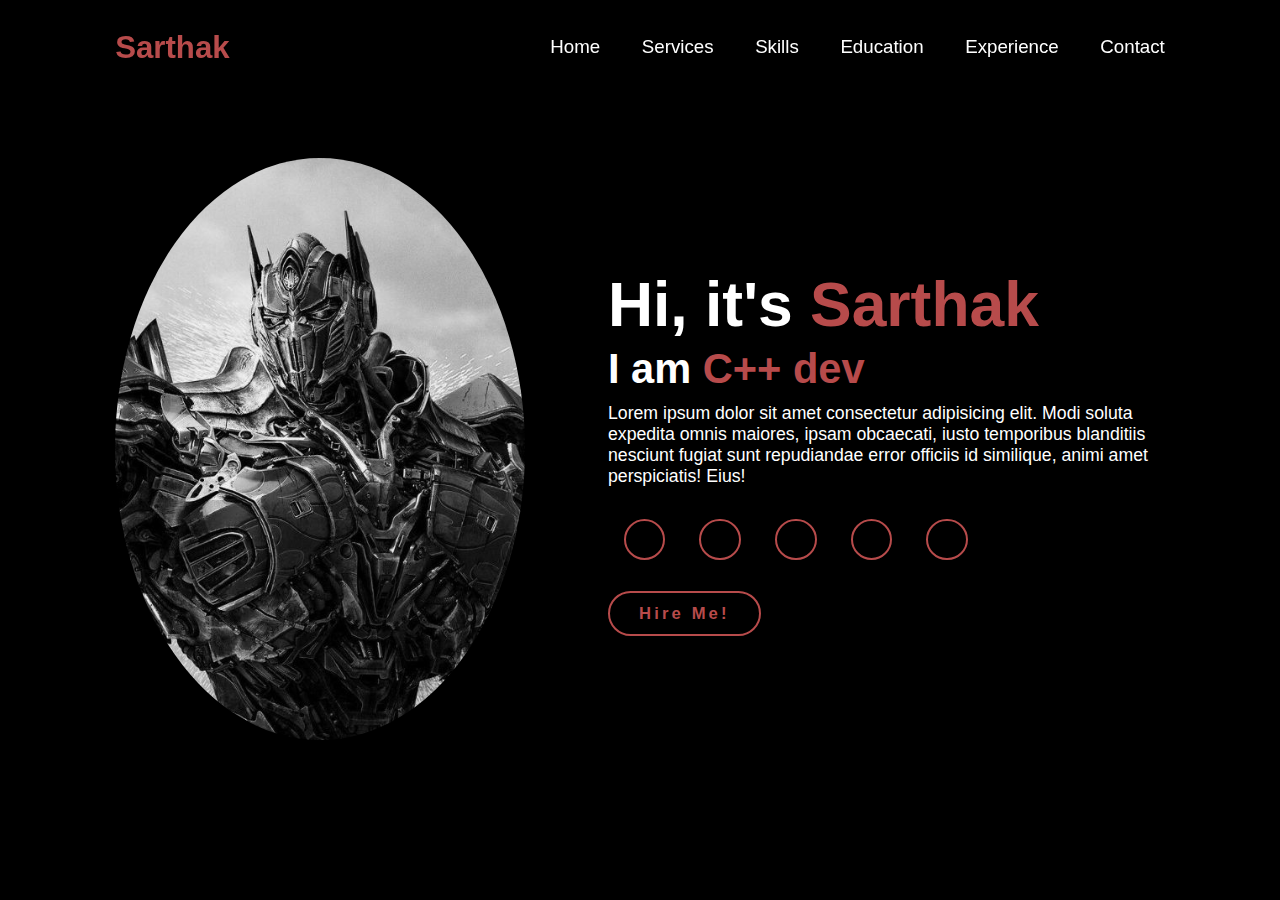
<file: porto/index.html>
<!DOCTYPE html>
<html lang="en">
  <head>
    <meta charset="UTF-8" />
    <meta name="viewport" content="width=device-width, initial-scale=1.0" />
    <link
      rel="stylesheet"
      href="https://cdnjs.cloudflare.com/ajax/libs/font-awesome/6.5.1/css/all.min.css"
      integrity="sha512-DTOQO9RWCH3ppGqcWaEA1BIZOC6xxalwEsw9c2QQeAIftl+Vegovlnee1c9QX4TctnWMn13TZye+giMm8e2LwA=="
      crossorigin="anonymous"
      referrerpolicy="no-referrer"
    />
    <link rel="stylesheet" href="style.css" />
    <title>Portfolio</title>
  </head>
  <body>
    <header>
      <a href="#" class="logo">Sarthak</a>
      <div class="menu-toggle" id="menu-toggle">
        <i class="fa fa-bars"></i>
      </div>
      <nav>
        <a href="#" class="active">Home</a>
        <a href="#">Services</a>
        <a href="#">Skills</a>
        <a href="#">Education</a>
        <a href="#">Experience</a>
        <a href="#">Contact</a>
      </nav>
    </header>
    <section class="home">
      <div class="home-img"><img src="optimumpride.jpg" alt="" /></div>
      <div class="home-content">
        <h1>Hi, it's <span>Sarthak</span></h1>
        <h3 class="typing-text">I am <span></span></h3>
        <p>
          Lorem ipsum dolor sit amet consectetur adipisicing elit. Modi soluta
          expedita omnis maiores, ipsam obcaecati, iusto temporibus blanditiis
          nesciunt fugiat sunt repudiandae error officiis id similique, animi
          amet perspiciatis! Eius!
        </p>
        <div class="social-icons">
          <a href="#"><i class="fa-brands fa-linkedin"></i></a>
          <a href="#"><i class="fa-brands fa-github"></i></a>
          <a href="#"><i class="fa-brands fa-x-twitter"></i></a>
          <a href="#"><i class="fa-brands fa-instagram"></i></a>
          <a href="#"><i class="fa-brands fa-facebook"></i></a>
        </div>
        <a href="#" class="btn">Hire Me!</a>
      </div>
    </section>
    <script src="script.js"></script>
  </body>
</html>
</file>
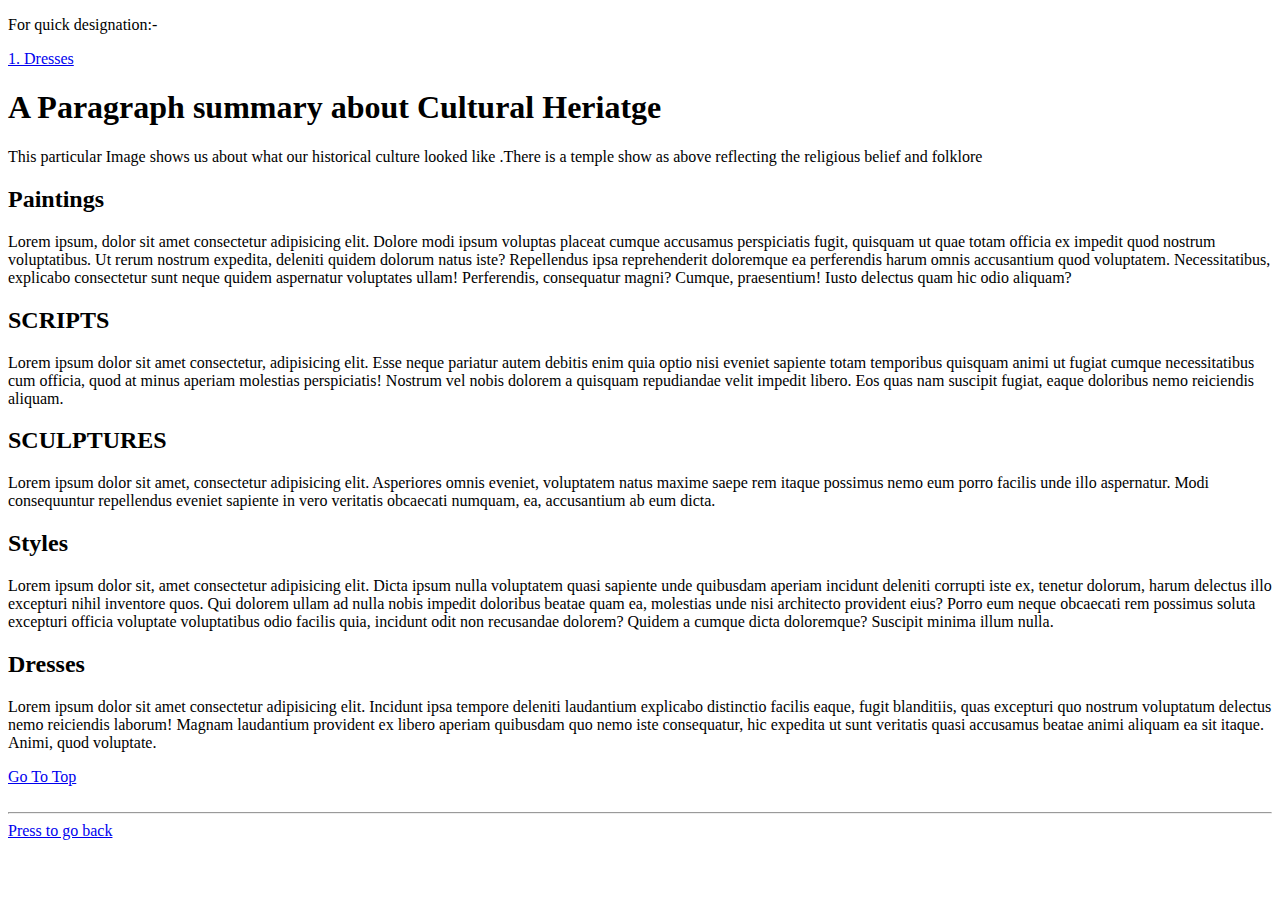
<file: HTML/extra/lol.html>
<!DOCTYPE html>
<html>
    <head>
        <title>
            Cultural Information 
        </title>
    </head>
    <body>
        <p >For quick designation:-</p><a href="#Dresses">1. Dresses</a>
        <h1>A Paragraph summary about Cultural Heriatge</h1>
        <p>This particular Image shows us about what our historical culture looked like .There is a temple show as above reflecting the religious belief and folklore 
        <h2>Paintings</h2>
        <p>Lorem ipsum, dolor sit amet consectetur adipisicing elit. Dolore modi ipsum voluptas placeat cumque accusamus perspiciatis fugit, quisquam ut quae totam officia ex impedit quod nostrum voluptatibus. Ut rerum nostrum expedita, deleniti quidem dolorum natus iste? Repellendus ipsa reprehenderit doloremque ea perferendis harum omnis accusantium quod voluptatem. Necessitatibus, explicabo consectetur sunt neque quidem aspernatur voluptates ullam! Perferendis, consequatur magni? Cumque, praesentium! Iusto delectus quam hic odio aliquam?</p>
        </p>
        <h2>SCRIPTS </h2>
        <P>Lorem ipsum dolor sit amet consectetur, adipisicing elit. Esse neque pariatur autem debitis enim quia optio nisi eveniet sapiente totam temporibus quisquam animi ut fugiat cumque necessitatibus cum officia, quod at minus aperiam molestias perspiciatis! Nostrum vel nobis dolorem a quisquam repudiandae velit impedit libero. Eos quas nam suscipit fugiat, eaque doloribus nemo reiciendis aliquam.

        </P>
        <h2>SCULPTURES</h2>
        <p>Lorem ipsum dolor sit amet, consectetur adipisicing elit. Asperiores omnis eveniet, voluptatem natus maxime saepe rem itaque possimus nemo eum porro facilis unde illo aspernatur. Modi consequuntur repellendus eveniet sapiente in vero veritatis obcaecati numquam, ea, accusantium ab eum dicta.

        </p>
        <h2>Styles</h2>
        <p>Lorem ipsum dolor sit, amet consectetur adipisicing elit. Dicta ipsum nulla voluptatem quasi sapiente unde quibusdam aperiam incidunt deleniti corrupti iste ex, tenetur dolorum, harum delectus illo excepturi nihil inventore quos. Qui dolorem ullam ad nulla nobis impedit doloribus beatae quam ea, molestias unde nisi architecto provident eius? Porro eum neque obcaecati rem possimus soluta excepturi officia voluptate voluptatibus odio facilis quia, incidunt odit non recusandae dolorem? Quidem a cumque dicta doloremque? Suscipit minima illum nulla.

        </p>
        <h2 id="Dresses">Dresses </h2>
        <p>Lorem ipsum dolor sit amet consectetur adipisicing elit. Incidunt ipsa tempore deleniti laudantium explicabo distinctio facilis eaque, fugit blanditiis, quas excepturi quo nostrum voluptatum delectus nemo reiciendis laborum! Magnam laudantium provident ex libero aperiam quibusdam quo nemo iste consequatur, hic expedita ut sunt veritatis quasi accusamus beatae animi aliquam ea sit itaque. Animi, quod voluptate.

        </p>
        <a href="#">Go To Top</a><br>
   
   
   
   
   
   
    </body>
    <br>
    <hr>

    <a href="img.html">Press to go back </a>
</html>
</file>
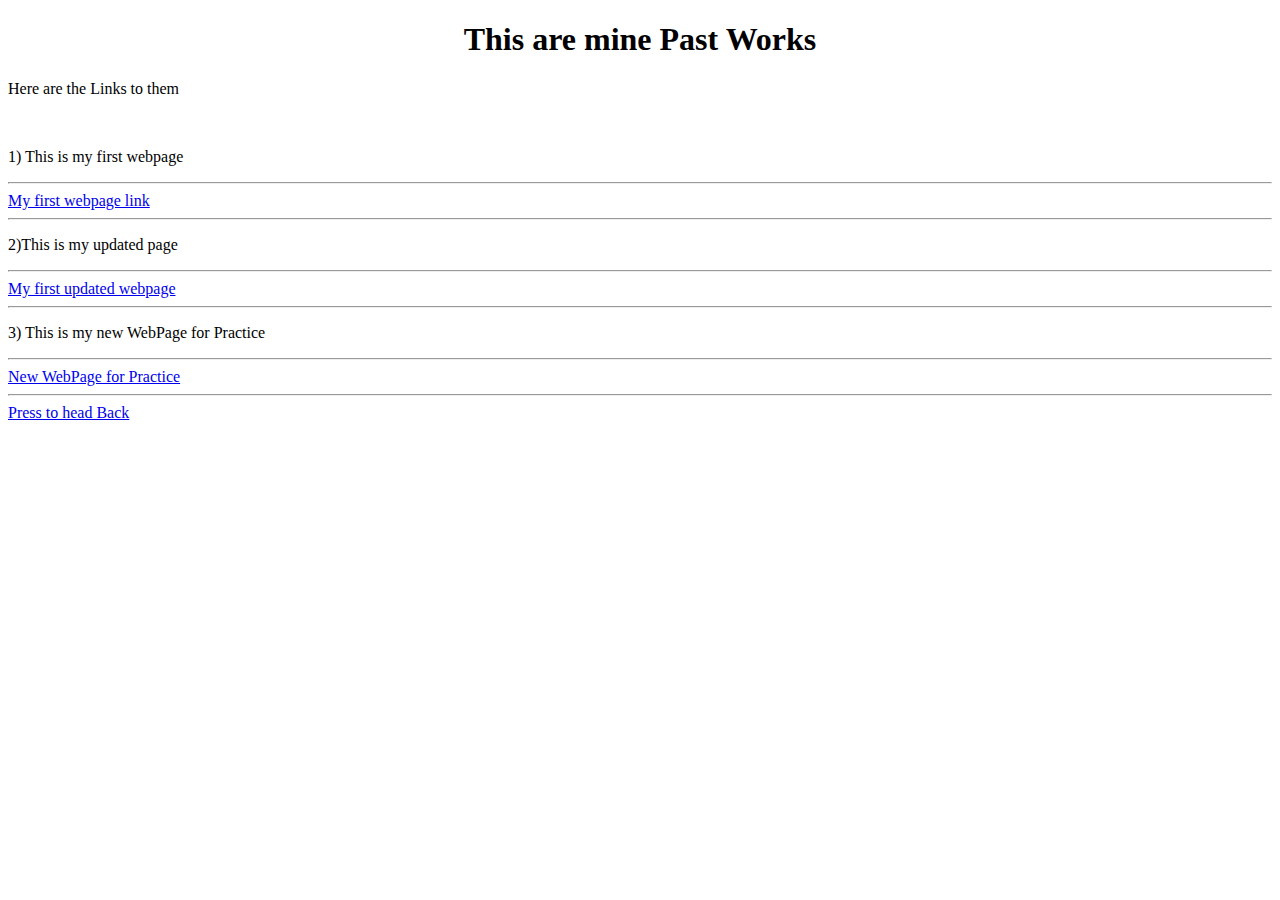
<file: HTML/extra/PYTHA.html>
<!DOCTYPE HTML>
<HTML>
<HEAD>

<TITLE>My Second Webpage</TITLE>
</HEAD>
<body>

	<h1 align=center >This are mine Past Works</h1>
	<p>Here are the Links to them</p><br>
	
	<p>1) This is my first webpage</p>
	<hr>
	<a href="sarthak.html">My first webpage link</a><br>
	<hr>
	<p>2)This is my updated page </p>
	<hr>
	<a href="sarthak2.html">My first updated webpage</a><br>
	<hr>
	<p>3) This is my new WebPage for Practice</p>
	<hr>
	<a href="return.html">New WebPage for Practice</a>
	<hr>
	<a href="/comp/index.html">Press to head Back</a>
</HTML>
</file>
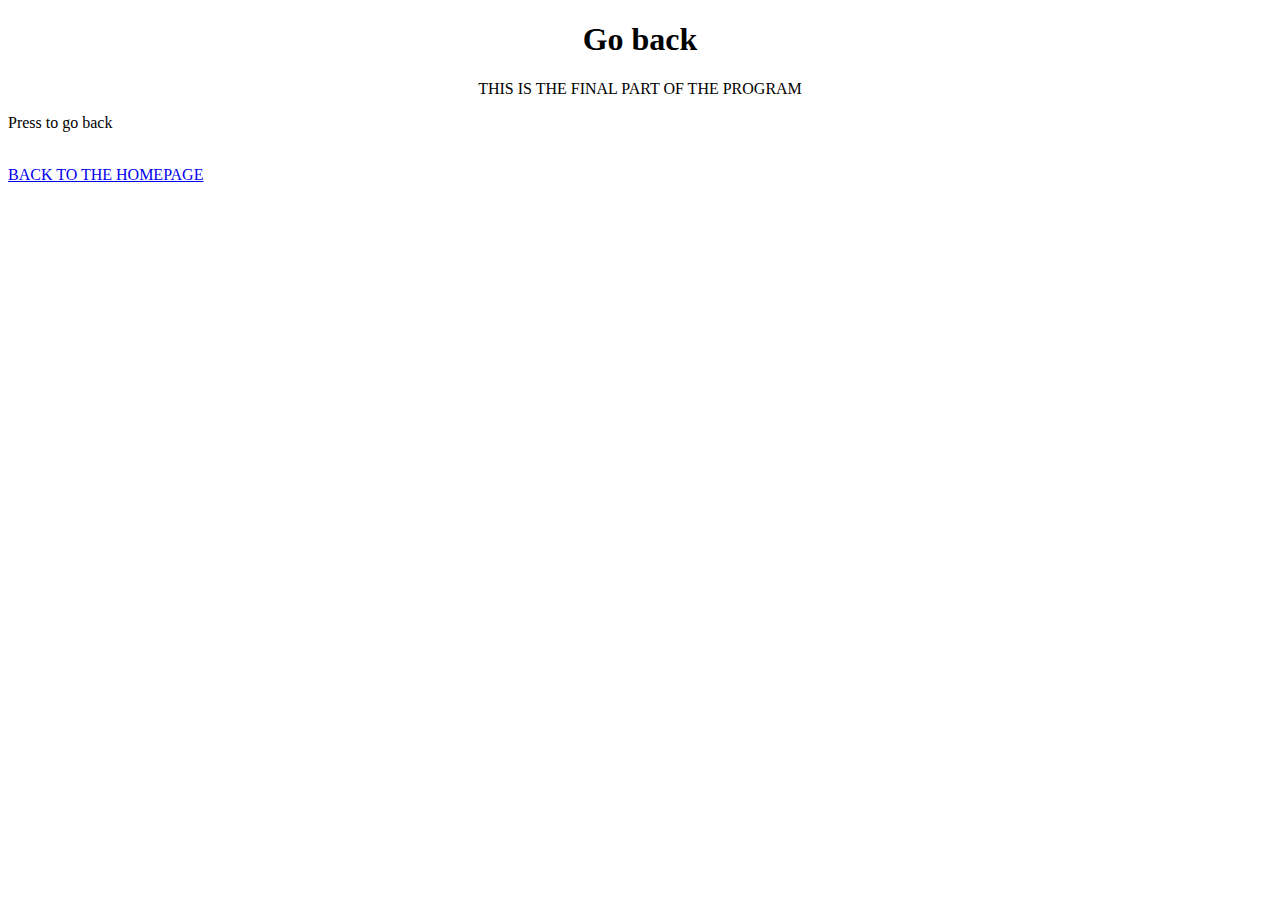
<file: HTML/extra/return.html>
<!DOCTYPE html>
<html>
  <head>
    <title>send back link</title>
    <h1 align="center">Go back</h1>
    <p align="center">THIS IS THE FINAL PART OF THE PROGRAM</p>
    <p>Press to go back</p>
    <br />

    <a href="PYTHA.html">BACK TO THE HOMEPAGE </a>
  </head>
</html>
</file>
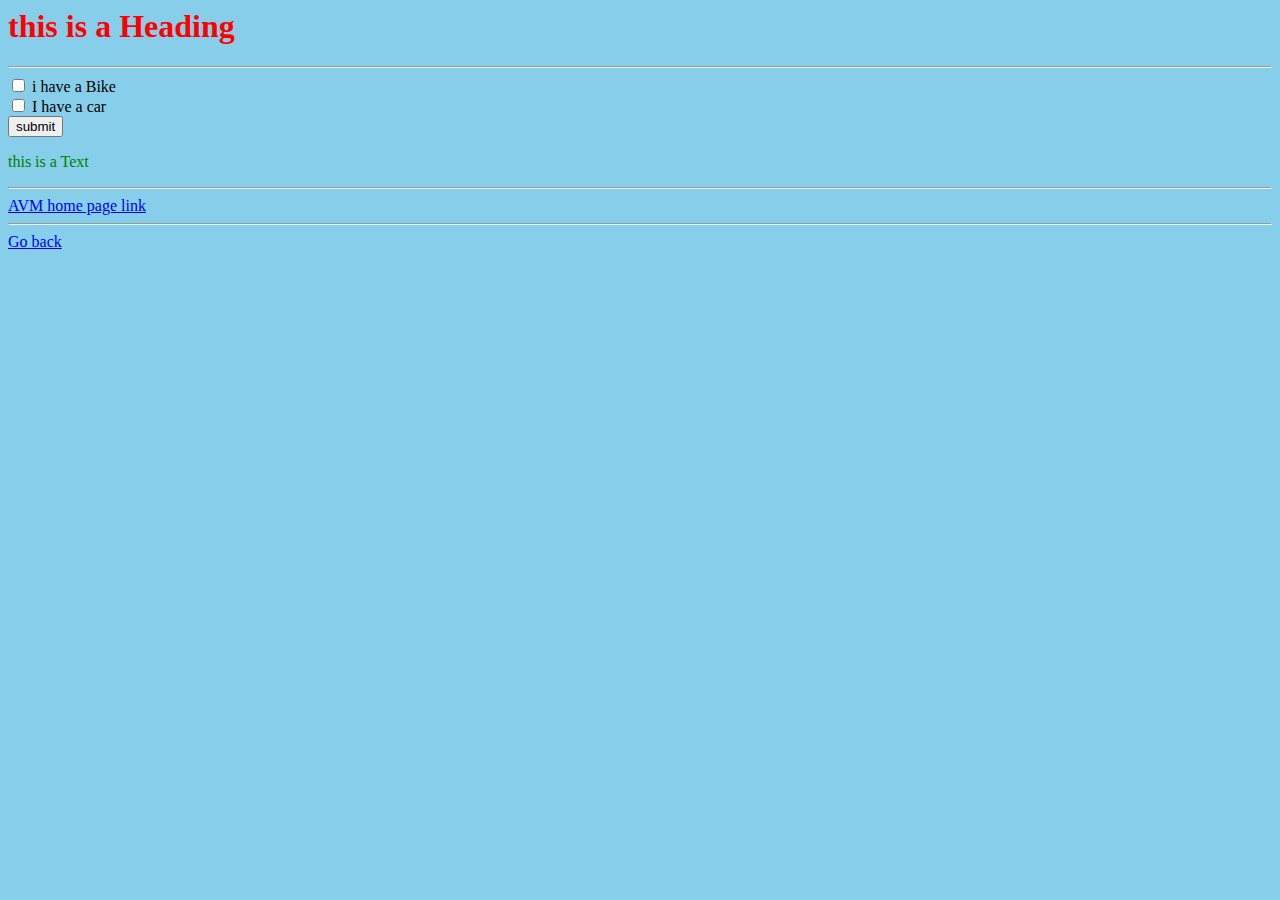
<file: HTML/extra/sarthak.html>
<HTML>

<head> 

	<style>
	body {background-color:skyblue;}
	h1{color:red;}
	p{color:green;}

	
	</style>

</head> 			
<body>

<h1>this is a Heading</h1>


<hr>
<form action="sarthak.html" >

<input type="checkbox" id="vehicle" name="vehicle" value="Bike">
<label for="vehicle1">i have a Bike</label><br>

<input type="checkbox" id="vehicle2" name="vehicle2" value="car">
<label for="vehicle2">I have  a car</label><br>

<input type="submit" value="submit">


</form>
<p>this is a Text</p>
<hr>

<a href="https://www.avm.edu.np/">AVM home page link</a>
<hr>
<a href="PYTHA.html"> Go back</a>


</HTML>
</file>
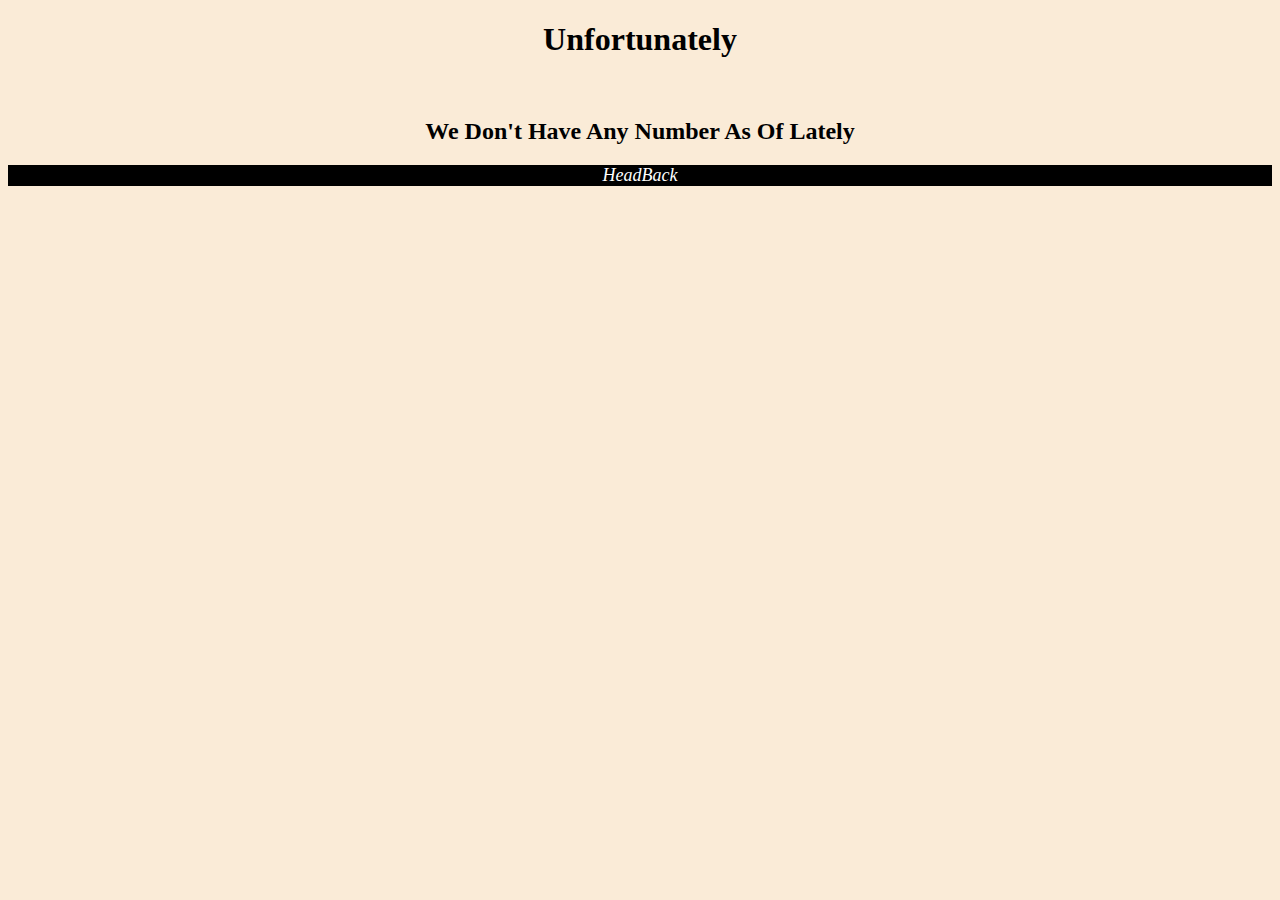
<file: HTML/main/issue.html>
<!DOCTYPE html>
<html lang="en">
  <head>
    <meta charset="UTF-8" />
    <meta name="viewport" content="width=device-width, initial-scale=1.0" />
    <link rel="stylesheet" href="kyle.css" />
    <title>Issue</title>
  </head>
  <body>
    <h1 align="center">Unfortunately</h1>
    <br />
    <h2 align="center">We Don't Have Any Number As Of Lately</h2>
    <footer>
      <div class="Return">
        <a href="index.html"><i>HeadBack</i></a>
      </div>
    </footer>
  </body>
</html>
</file>
<file: porto/style.css>
* {
    margin: 0;
    padding: 0;
    box-sizing: border-box;
    text-decoration: none;
    border: none;
    outline: none;
    font-family: 'Roboto', sans-serif, monospace;
}

html {
    font-size: 62.5%;
}

body {
    width: 100%;
    height: 100vh;
    overflow-x: hidden;
    background-color: black;
    color: white;
}

/* Header */
header {
    margin-top: 20px;
    position: fixed;
    top: 0;
    left: 0;
    width: 100%;
    padding: 1rem 9%;
    background-color: transparent;
    filter: drop-shadow(0 0 10px rgba(0,0,0,0.5));
    display: flex;
    justify-content: space-between;
    align-items: center;
    z-index: 100;
}

/* Logo */
.logo {
    font-size: 3rem;
    color: #b74b4b;
    font-weight: 800;
    cursor: pointer;
    transition: 0.5s ease;
}
.logo:hover {
    transform: scale(1.1);
}

/* Navigation Links */
nav {
    display: flex;
}
nav a {
    font-size: 1.8rem;
    color: white;
    margin-left: 4rem;
    font-weight: 500;
    transition: 0.3s ease;
    border-bottom: 3px solid transparent;
}
nav a:hover, nav a:active {
    color: #b74b4b;
    border-bottom: 3px solid #b74b4b;
}
.menu-toggle {
    font-size: 3rem;
    color: white;
    cursor: pointer;
    display: none;
}
/* Mobile Navigation */
@media (max-width: 995px) {
    .menu-toggle {
        display: block;
    }
    
    
    nav {
        display: none; /* hidden by default */
        position: absolute;
        top: 0;
        right: 0;
        width: 40%;
        background-color: #161616;
        border-left: 3px solid #b74b4b;
        border-bottom: 3px solid #b74b4b;
        border-bottom-left-radius: 2rem;
        border-top: 0.1rem solid rgba(0, 0, 0, 0.1);
        padding: 1rem;
    }

    nav.active { /* will show when toggled */
        display: block;
    }

    nav a {
        display: block;
        font-size: 2rem;
        margin: 3rem;
        padding: 1rem;
        border-radius: 0.5rem;
    }
    nav a:hover, nav a:active {
        background: rgba(183, 75, 75, 0.1);
        border-bottom: 0.5rem solid #b74b4b;
    }
    .home{
        flex-direction: column;
        margin: 5rem 4rem;
    }
    .home .home-content h3{
        font-size:  5rem;
    }
    .home-content h1{
        font-size: 5rem;
    }
    .home-img img{
        width: 70vw;
        margin-top: 4rem;
    }
}

/* Section */
section {
    min-height: 100vh;
    padding: 5rem 9% 5rem;
}

/* Home Section */
.home {
    display: flex;
    justify-content: center;
    align-items: center;
    gap: 8rem;
    background-color: black;
}
.home .home-content h1 {
    font-size: 6rem;
    font-weight: 700;
    line-height: 1.3;
}
span {
    color: #b74b4b;
}
.home-content h3 {
    font-size: 4rem;
    margin-bottom: 1rem;
    font-weight: 700;
}
.home-content p {
    font-size:  1.7rem;
}
.home-img {
    border-radius: 50%;
}
.home-img img {
    position: relative;
    width: 32vw;
    border-radius: 50%;
    box-shadow: 0 0 25px solid #b74b4b;
    cursor: pointer;
    transition: 0.2s linear;
}

.home-img img:hover {
    font-size: 1.8rem;
    font-weight: 500;
}

.social-icons a{
    display: inline-flex;
    justify-content: center;
    align-items: center;
    width: 4rem;
    height: 4rem;
    background-color: transparent;
    border: 0.2rem solid #b74b4b;
    font-size: 2rem;
    border-radius: 50%;
    margin: 3rem 1.5rem 3rem;
    transition: 0.3s ease;
    color: #b74b4b;
}

.social-icons a:hover{

    color: black;
    transform: scale(1.3) translateY(-5px);
    background-color: #b74b4b;
    box-shadow: 0 0 25px #b74b4b;
}

.btn {
    display: inline-block;
    padding: 1rem 2.8rem;
    background-color: black;
    border-radius: 4rem;
    font-size: 1.6rem;
    color: #b74b4b;
    letter-spacing: 0.3rem;
    font-weight: 600;
    border:  2px solid #b74b4b;
    transition: 0.3s ease;
    cursor: pointer;

}
.btn:hover{
    transform: scale3d(1.03);
    color: #161616;
    background-color: #b74b4b;
    box-shadow: 0 0 25px  #b74b4b;
    

}

.typing-text {
    font-size: 34px;
    font-weight: 600;
    min-width: 280px;
}
.typing-text span{
    position: relative;
}
.typing-text span::before{
    content: "C++ dev";
    color: #b74b4b;
    animation: words 45s infinite;
}
.typing-text span::after {
    content: "";
    background-color: black;
    position: absolute;
    width: calc(100% + 8px);
    height: 100%;
    border-left: 3px solid black;
    right: -8;
    animation:  cursor 0.6s infinite;


}

@keyframes cursor{
    to{
        border-left:  3px solid #b74b4b;
    }
}
@keyframes words{
    0%, 20%{
        content: "C dev";
    }
    21%, 40%{
        content:"Python dev";
    }
    41% ,60%{
        content: "Html/CSS dev";
        
    }
    61%, 80%{
        content: "Bash User";
    }
    81% ,100% {
        content: "D-A";
    }
}




@media (max-width: 1000px)
{
    .home {
        gap: 4rem;
    }
}
/* Extra large devices (desktops, 1200px and up) */
@media (min-width: 1200px) {
    html {
        font-size: 65%;
    }
}

/* Large devices (laptops/desktops, 1000px to 1199px) */
@media (max-width: 1199px) {
    html {
        font-size: 58%;
    }
}

/* Medium devices (tablets, 768px to 999px) */
@media (max-width: 999px) {
    html {
        font-size: 55%;
    }
}

/* Small devices (large phones, 480px to 767px) */
@media (max-width: 767px) {
    html {
        font-size: 52%;
    }
}

/* Extra small devices (phones, less than 480px) */
@media (max-width: 479px) {
    html {
        font-size: 48%;
    }
}
</file>
<file: HTML/main/kyle.css>
footer{
    background-color: #000;
}

body{
    background-color: antiquewhite;
    
}


a{
    background-color: #000;

    text-decoration: none;
    color: white;;

}
a:hover{
    background-color: white;
    transition: 0.5s ;
}
a:hover i{
    color: black;
    transition: 0.5s;
    padding: 75px;
    margin: 10px;
    border-radius: 50%;
}
.Return{
    display: flex;
    justify-content: center;
    font-size: large;
    
}
</file>
